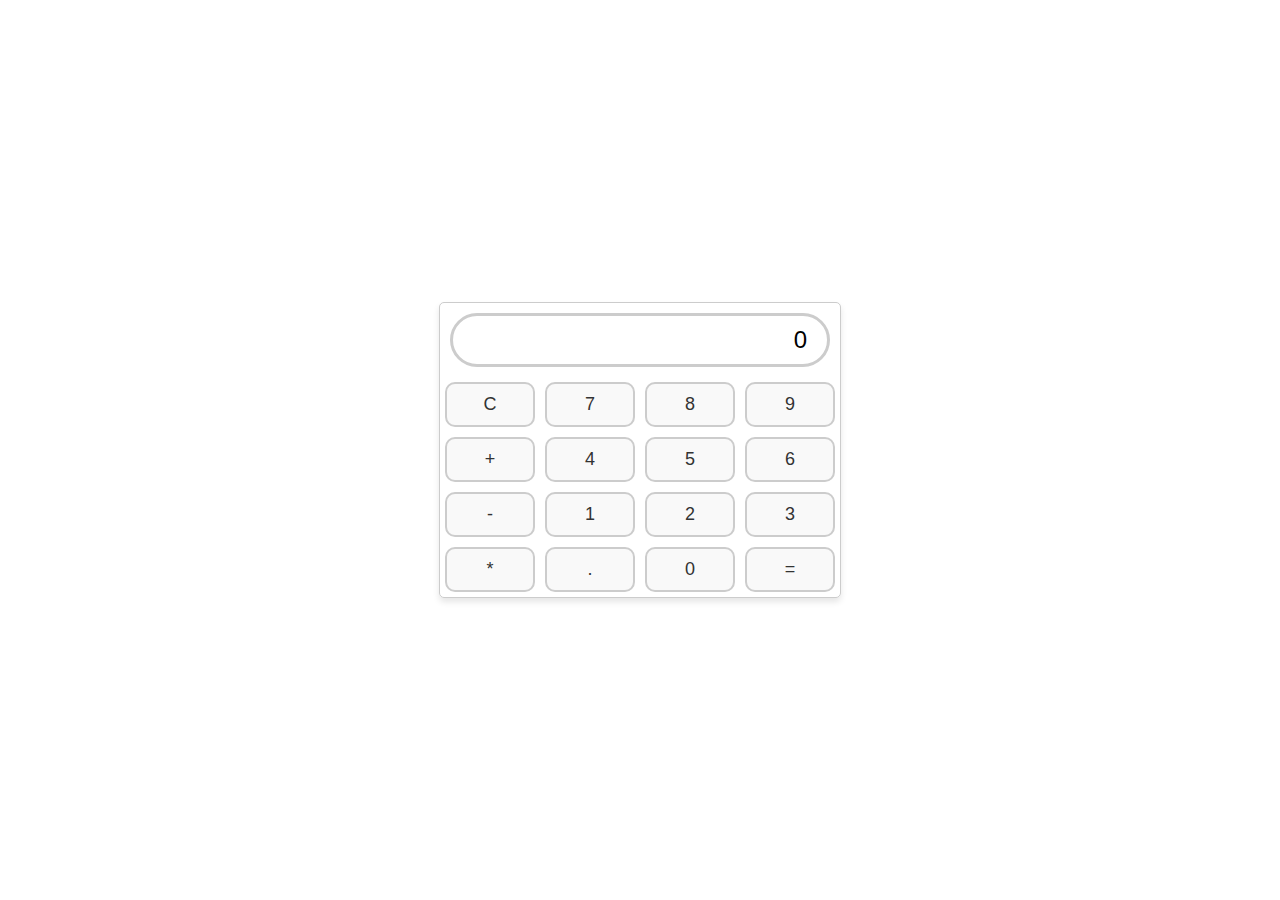
<file: index.html>
<!DOCTYPE html>
<html lang="en">
<head>
    <meta charset="UTF-8">
    <meta name="viewport" content="width=device-width, initial-scale=1.0">
    <link rel="stylesheet" href="styles.css">
    <title>Calculator</title>
</head>
<body>
    <div class="calculator">
        <div class="output">
            <div class="result" id="result">0</div>
        </div>
        <div class="buttons">
            <button class="btn" onclick="clearResult()">C</button>
            <button class="btn" onclick="appendToResult('7')">7</button>
            <button class="btn" onclick="appendToResult('8')">8</button>
            <button class="btn" onclick="append
            
            ToResult('9')">9</button>
            <button class="btn" onclick="appendToResult('+')">+</button>
            <button class="btn" onclick="appendToResult('4')">4</button>
            <button class="btn" onclick="appendToResult('5')">5</button>
            <button class="btn" onclick="appendToResult('6')">6</button>
            <button class="btn" onclick="appendToResult('-')">-</button>
            <button class="btn" onclick="appendToResult('1')">1</button>
            <button class="btn" onclick="appendToResult('2')">2</button>
            <button class="btn" onclick="appendToResult('3')">3</button>
            <button class="btn" onclick="appendToResult('*')">*</button>
            <button class="btn" onclick="appendToResult('.')">.</button>
            <button class="btn" onclick="appendToResult('0')">0</button>
            <button class="btn" onclick="calculateResult()">=</button>
            
        </div>
    </div>

    <script src="script.js"></script>
</body>
</html>
</file>
<file: styles.css>
body {
    display: flex;
    justify-content: center;
    align-items: center;
    height: 100vh;
    margin: 0;
    background-color: #ffffff41;
}

.calculator {
    border: 1px solid #ccc;
    box-shadow: 0 4px 6px rgba(0, 0, 0, 0.1);
    border-radius: 5px;
    background-color: #ffffff3d;
    width: 400px;
    font-family: Arial, sans-serif;
    margin: auto;
}

.output {
    text-align: right;
    padding: 10px;
    font-size: 24px;
    border: 3px solid #ccc;
    border-radius: 50px;
    margin: 10px;
}

.display {
    text-align: right;
    padding: 10px;
    font-size: 24px;
    border-bottom: 2px solid #ccc;
    background-color: #fff;
    border-top-left-radius: 10px;
    border-top-right-radius: 10px;
    min-height: 60px; /* To prevent the result screen from shrinking too much */
    display: flex;
    align-items: center;
    justify-content: flex-end;
}

.buttons {
    display: grid;
    grid-template-columns: repeat(4, 1fr);
}

.row {
    display: flex;
    justify-content: space-between;
}

.result {
    flex: 1;
    padding: 0 10px;
    overflow: hidden;
    white-space: nowrap;
    text-overflow: ellipsis;
   
}
.btn {
    margin: 5px;
    flex: 1;
    padding: 10px;
    font-size: 18px;
    border: 2px solid #ccc;
    border-radius: 10px;
    cursor: pointer;
    background-color: #f9f9f9;
    color: #333;
    transition: background-color 0.3s, transform 0.1s;
}

.btn:hover {
    background-color: #2980b9;
}
/* Style the equals button separately */
.btn:eq {
    background-color: #3498db;
    color: #fff;
    border: 2px solid #2980b9;
}

.btn:eq:hover {
    background-color: #2980b9;
}
</file>
